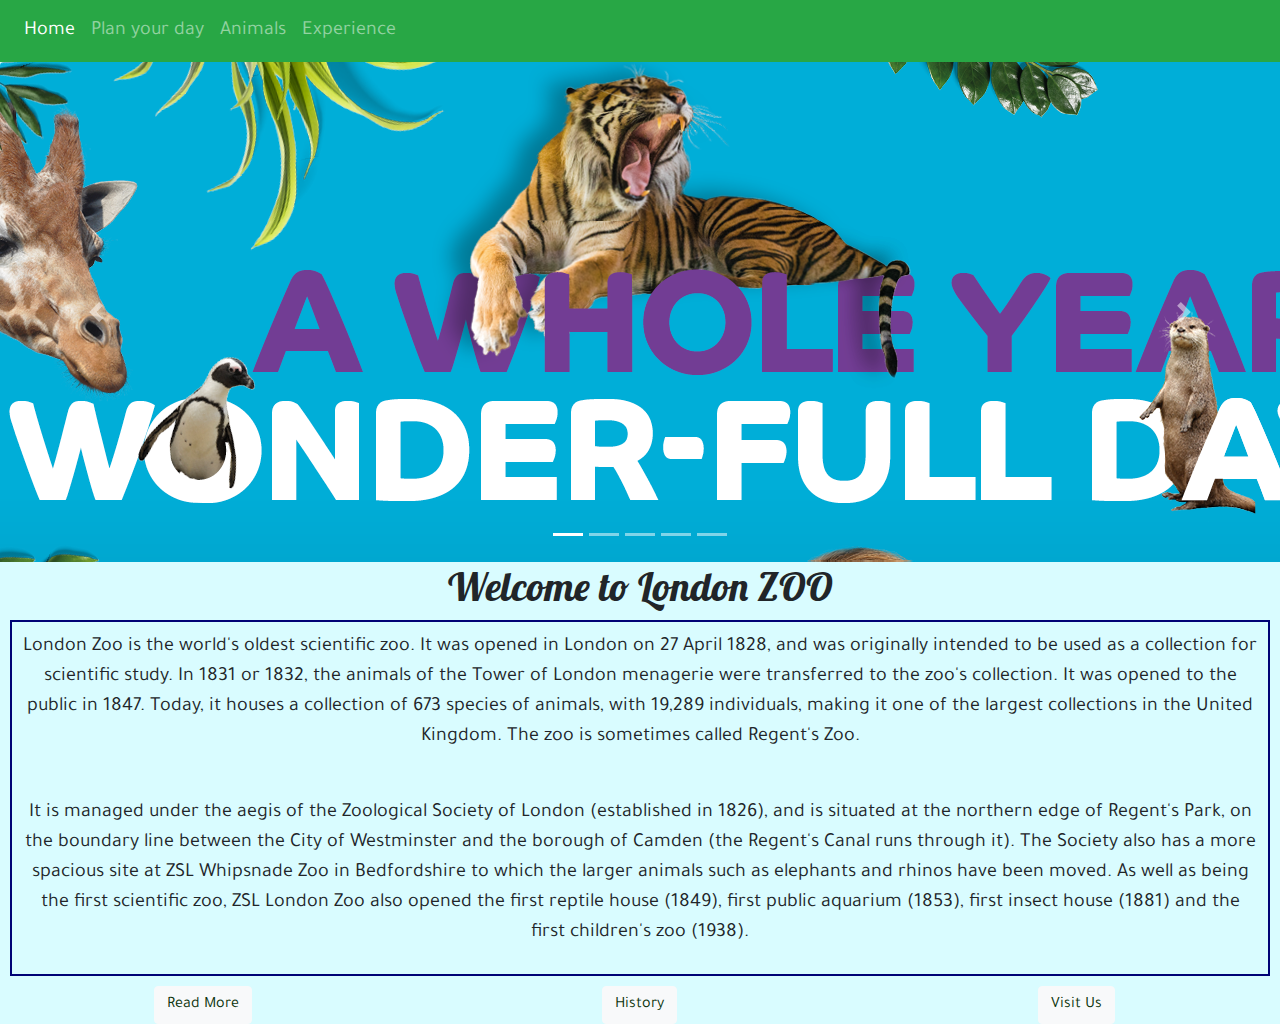
<file: index.html>
<!DOCTYPE html>
<html>
    <head>
        <title>London Zoo</title>
        <link rel="stylesheet" href="https://maxcdn.bootstrapcdn.com/bootstrap/4.5.2/css/bootstrap.min.css"/>
        <link rel="stylesheet" href="style.css"/>
        <script src="https://ajax.googleapis.com/ajax/libs/jquery/3.5.1/jquery.min.js"></script>
        <script src="https://cdnjs.cloudflare.com/ajax/libs/popper.js/1.16.0/umd/popper.min.js"></script>
        <script src="https://maxcdn.bootstrapcdn.com/bootstrap/4.5.2/js/bootstrap.min.js"></script>
        <link href="https://fonts.googleapis.com/css2?family=Lobster&display=swap" rel="stylesheet">
        <link href="https://fonts.googleapis.com/css2?family=Cormorant+Garamond:ital,wght@0,300;0,400;1,300;1,400&family=Lobster&family=Tajawal:wght@300;400&display=swap" rel="stylesheet">
    </head>
    <body>
        <nav class="navbar navbar-expand-sm bg-success navbar-dark"> 
            <ul class="navbar-nav">
                <li class="nav-item">
                    <a class="nav-link active" href="index.html">Home</a>
                </li>
                <li class="nav-item">
                    <a class="nav-link" href="plan.html">Plan your day</a>
                </li>
                <li class="nav-item">
                    <a class="nav-link" href="animals.html">Animals</a>
                </li>
                <li class="nav-item">
                    <a class="nav-link" href="experience.html">Experience</a>
                </li>
            </ul>
        </nav>

        

        <div id="carouselExampleIndicators" class="carousel slide" data-rise="carousel">
            <ol class="carousel-indicators">
                <li data-target="#carouselExampleIndicators" data-slide-to="0" class="active"></li>
                <li data-target="#carouselExampleIndicators" data-slide-to="1"></li>
                <li data-target="#carouselExampleIndicators" data-slide-to="2"></li>
                <li data-target="#carouselExampleIndicators" data-slide-to="3"></li>
                <li data-target="#carouselExampleIndicators" data-slide-to="4"></li>
            </ol>
        
            <div class="carousel-inner" style="width: auto; height: 500px; margin: 0 auto; " >
                <div class="carousel-item active" style="align-items: center;">
                    <img class="d-block wid mx-auto rounded" src="20022_ZSL_MembershipUpdateMay2020_EmailHeader_1000x336_AW.png" alt="Zoo">
                </div>
                <div class="carousel-item" style="align-items: center;">
                    <img class="d-block wid mx-auto rounded" src="1366646111967.jpg" alt="Zoo_Animals">
                </div>
                <div class="carousel-item" style="align-items: center;">
                    <img class="d-block wid mx-auto rounded" src="maxresdefault.jpg" alt="Zoo_Lions">
                </div>
                <div class="carousel-item" style="align-items: center;">
                    <img class="d-block wid mx-auto rounded" src="Main-Entrance_1936.jpg" alt="Zoo_LZ">
                </div>
                <div class="carousel-item" style="align-items: center;">
                    <img class="d-block wid mx-auto rounded" src="maxresdefault (1).jpg" alt="Zoo_Logo">
                </div>
            </div>

            <div>
                <a class="carousel-control-prev" href="#carouselExampleIndicators" role="button" data-slide="previous"> 
                    <span class="carousel-control-prev-icon" aria-hidden="true"></span>
                    <span class="sr-only">Previous</span>
                </a>
                <a class="carousel-control-next" href="#carouselExampleIndicators" role="button" data-slide="next"> 
                    <span class="carousel-control-next-icon" aria-hidden="true"></span>
                    <span class="sr-only">Next</span>
                </a>
            </div>
        </div>

        <div class="header">
            <h1>Welcome to London ZOO</h1>
        </div>

        <div class="text">
            <p>London Zoo is the world's oldest scientific zoo. It was opened in London on 27 April 1828, and was originally intended to be used as a collection for scientific study. In 1831 or 1832, the animals of the Tower of London menagerie were transferred to the zoo's collection. It was opened to the public in 1847. Today, it houses a collection of 673 species of animals, with 19,289 individuals, making it one of the largest collections in the United Kingdom. The zoo is sometimes called Regent's Zoo.</p>
            <br/>
            <p>It is managed under the aegis of the Zoological Society of London (established in 1826), and is situated at the northern edge of Regent's Park, on the boundary line between the City of Westminster and the borough of Camden (the Regent's Canal runs through it). The Society also has a more spacious site at ZSL Whipsnade Zoo in Bedfordshire to which the larger animals such as elephants and rhinos have been moved. As well as being the first scientific zoo, ZSL London Zoo also opened the first reptile house (1849), first public aquarium (1853), first insect house (1881) and the first children's zoo (1938).</p>
        </div>

        <div class="row">
            <div class="col-sm-4">
                <button type="button" class="btn btn-light"><a href="https://en.wikipedia.org/wiki/London_Zoo" target="_blank">Read More</a></button>
            </div>
            <div class="col-sm-4">
                <button type="button" class="btn btn-light"><a href="https://en.wikipedia.org/wiki/London_Zoo" target="_blank">History</a></button>
            </div>
            <div class="col-sm-4">
                <button type="button" class="btn btn-light"><a href="https://www.zsl.org/zsl-london-zoo" target="_blank">Visit Us</a></button>
            </div>
        </div>
    </body>
</html>
</file>
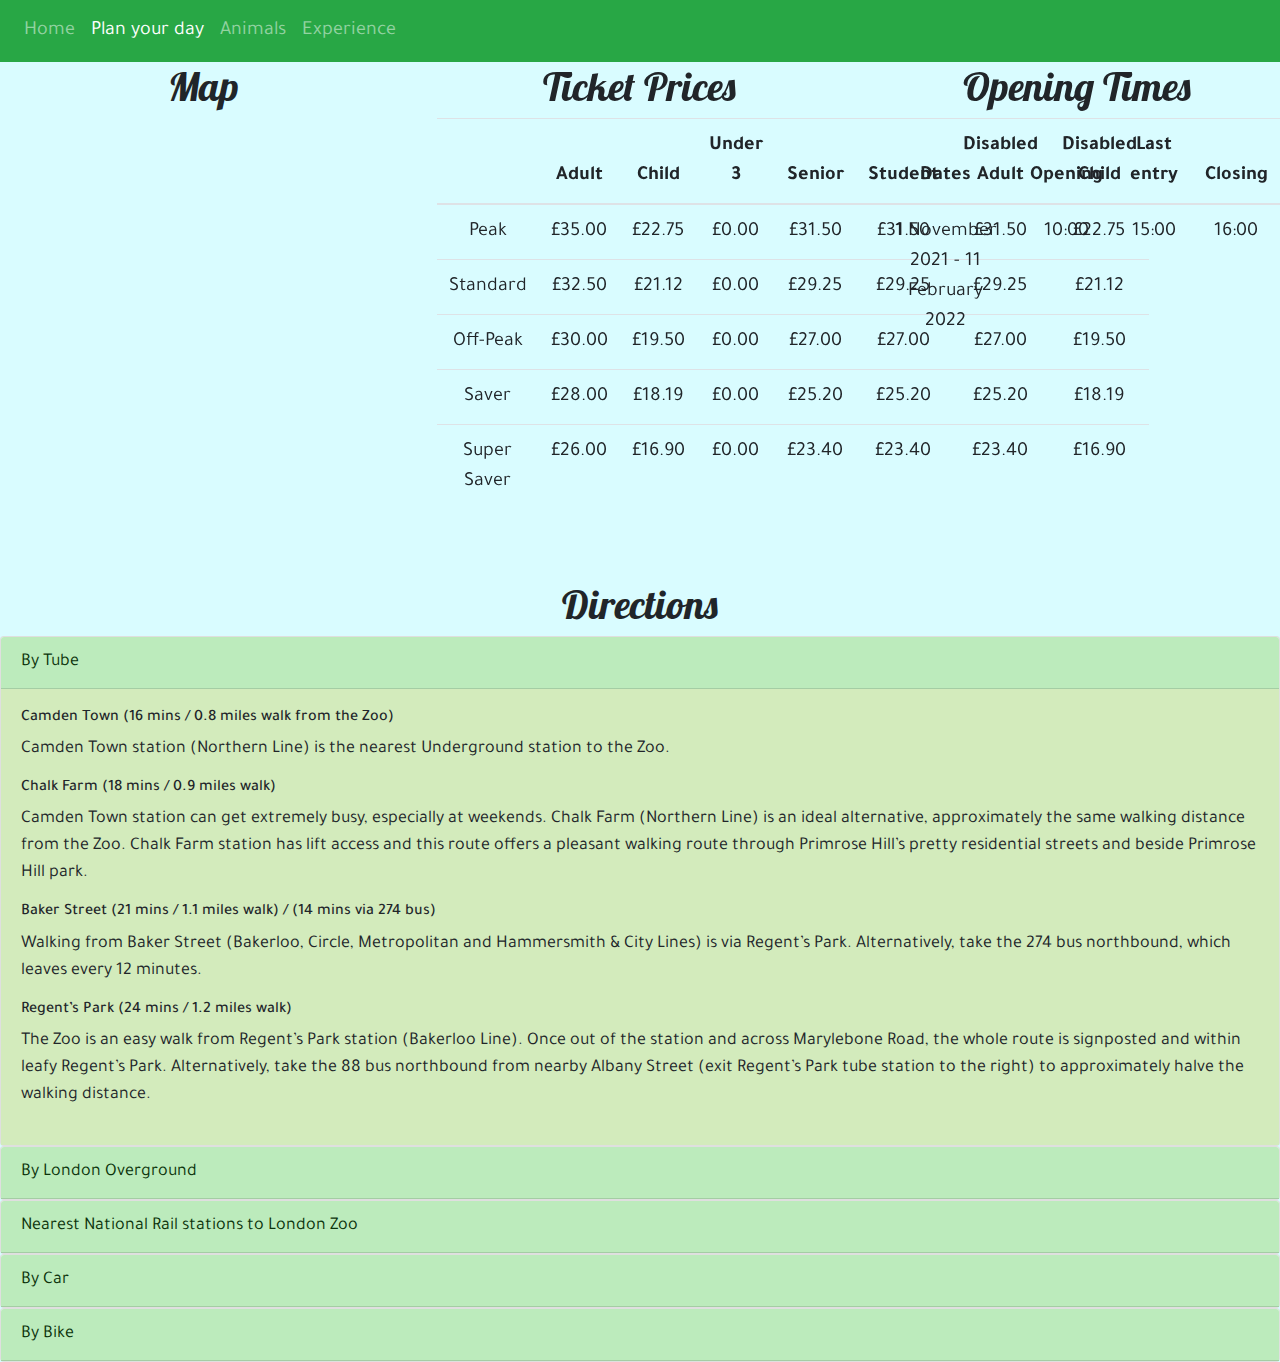
<file: plan.html>
<!DOCTYPE html>
<html>
    <head>
        <title>London Zoo</title>
        <link rel="stylesheet" href="https://maxcdn.bootstrapcdn.com/bootstrap/4.5.2/css/bootstrap.min.css"/>
        <link rel="stylesheet" href="style.css"/>
        <script src="https://ajax.googleapis.com/ajax/libs/jquery/3.5.1/jquery.min.js"></script>
        <script src="https://cdnjs.cloudflare.com/ajax/libs/popper.js/1.16.0/umd/popper.min.js"></script>
        <script src="https://maxcdn.bootstrapcdn.com/bootstrap/4.5.2/js/bootstrap.min.js"></script>
        <link href="https://fonts.googleapis.com/css2?family=Lobster&display=swap" rel="stylesheet">
        <link href="https://fonts.googleapis.com/css2?family=Cormorant+Garamond:ital,wght@0,300;0,400;1,300;1,400&family=Lobster&family=Tajawal:wght@300;400&display=swap" rel="stylesheet">
    </head>
    <body>
        <nav class="navbar navbar-expand-sm bg-success navbar-dark">
            <ul class="navbar-nav">
                <li class="nav-item">
                    <a class="nav-link" href="index.html">Home</a>
                </li>
                <li class="nav-item active">
                    <a class="nav-link" href="plan.html">Plan your day</a>
                </li>
                <li class="nav-item">
                    <a class="nav-link" href="animals.html">Animals</a>
                </li>
                <li class="nav-item">
                    <a class="nav-link" href="experience.html">Experience</a>
                </li>
            </ul>
        </nav>
        <div class="row">
            <div class="col-sm-4">
                <div class="header">
                    <h1>Map</h1>
                </div>
                <iframe src="https://www.google.com/maps/embed?pb=!1m18!1m12!1m3!1d2481.796577274536!2d-0.15561898407416916!3d51.53529081648434!2m3!1f0!2f0!3f0!3m2!1i1024!2i768!4f13.1!3m3!1m2!1s0x48761ad73297f857%3A0xb1723f26e03c12a8!2sZSL%20London%20Zoo!5e0!3m2!1sen!2suk!4v1637855281562!5m2!1sen!2suk" width="600" height="450" style="border:0;" allowfullscreen="" loading="lazy"></iframe>
            </div>
            <div class="col-sm-4">
                <div class="header">
                    <h1>Ticket Prices</h1>
                </div>
                <table class="table">
                    <thead>
                    <tr>
                        <th></th>
                        <th>Adult</th>
                        <th>Child</th>
                        <th>Under 3</th>
                        <th>Senior</th>
                        <th>Student</th>
                        <th>Disabled Adult</th>
                        <th>Disabled Child</th>
                    </tr>
                    </thead>
                    <tbody>
                    <tr>
                        <td>Peak</td>
                        <td>£35.00</td>
                        <td>£22.75</td>
                        <td>£0.00</td>
                        <td>£31.50</td>
                        <td>£31.50</td>
                        <td>£31.50</td>
                        <td>£22.75</td>
                    </tr>
                    <tr>
                        <td>Standard</td>
                        <td>£32.50</td>
                        <td>£21.12</td>
                        <td>£0.00</td>
                        <td>£29.25</td>
                        <td>£29.25</td>
                        <td>£29.25</td>
                        <td>£21.12</td>
                    </tr>
                    <tr>
                        <td>Off-Peak</td>
                        <td>£30.00</td>
                        <td>£19.50</td>
                        <td>£0.00</td>
                        <td>£27.00</td>
                        <td>£27.00</td>
                        <td>£27.00</td>
                        <td>£19.50</td>
                    </tr>
                    <tr>
                        <td>Saver</td>
                        <td>£28.00</td>
                        <td>£18.19</td>
                        <td>£0.00</td>
                        <td>£25.20</td>
                        <td>£25.20</td>
                        <td>£25.20</td>
                        <td>£18.19</td>
                    </tr>
                    <tr>
                        <td>Super Saver</td>
                        <td>£26.00</td>
                        <td>£16.90</td>
                        <td>£0.00</td>
                        <td>£23.40</td>
                        <td>£23.40</td>
                        <td>£23.40</td>
                        <td>£16.90</td>
                    </tr>
                    </tbody>
                </table>
            </div>
            <div class="col-sm-4">
                <div class="header">
                    <h1>Opening Times</h1>
                </div>
                <table class="table">
                    <thead>
                    <tr>
                        <th>Dates</th>
                        <th>Opening</th>
                        <th>Last entry</th>
                        <th>Closing</th>
                    </tr>
                    </thead>
                    <tbody>
                    <tr>
                        <td>1 November 2021 - 11 February 2022</td>
                        <td>10:00</td>
                        <td>15:00</td>
                        <td>16:00</td>
                    </tr>
                    </tbody>
                </table>
            </div>
        </div>
        <div class="header">
            <h1>Directions</h1>
        </div>
        <div id="accordion">
            <div class="card">
                <div class="card-header">
                    <a class="card-link" data-toggle="collapse" href="#collapseOne">By Tube</a>
                </div>
                <div id="collapseOne" class="collapse show" data-parent="#accordion">
                    <div class="card-body">
                        <h6>Camden Town (16 mins / 0.8 miles walk from the Zoo)</h6>
                        <p>Camden Town station (Northern Line) is the nearest Underground station to the Zoo.</p>
                        <h6>Chalk Farm (18 mins / 0.9 miles walk)</h6>
                        <p>Camden Town station can get extremely busy, especially at weekends. Chalk Farm (Northern Line) is an ideal alternative, approximately the same walking distance from the Zoo.
                            Chalk Farm station has lift access and this route offers a pleasant walking route through Primrose Hill’s pretty residential streets and beside Primrose Hill park.</p>
                        <h6>Baker Street (21 mins / 1.1 miles walk) / (14 mins via 274 bus)</h6>
                        <p>Walking from Baker Street (Bakerloo, Circle, Metropolitan and Hammersmith & City Lines) is via Regent’s Park.
                            Alternatively, take the 274 bus northbound, which leaves every 12 minutes.</p>
                        <h6>Regent’s Park (24 mins / 1.2 miles walk)</h6>
                        <p>The Zoo is an easy walk from Regent’s Park station (Bakerloo Line). Once out of the station and across Marylebone Road, the whole route is signposted and within leafy Regent’s Park.
                            Alternatively, take the 88 bus northbound from nearby Albany Street (exit Regent’s Park tube station to the right) to approximately halve the walking distance.</p>
                    </div>
                </div>
            </div>
            <div class="card">
                <div class="card-header">
                    <a class="collapsed card-link" data-toggle="collapse" href="#collapseTwo">By London Overground</a>
                </div>
                <div id="collapseTwo" class="collapse" data-parent="#accordion">
                    <div class="card-body">
                        <h6>Camden Road station (21 mins / 1 mile walk from the Zoo)</h6>
                        <p>London Overground makes travel to the Zoo easy from southwest, north and northeast London. The Zoo is an easy walk from Camden Road station, or alternatively catch the 274 bus towards Camden Town.
                            Approximate travel time to Camden Road station from Richmond: 45 minutes; from Stratford: 27 minutes; from West Hampstead: 14 minutes).</p>
                    </div>
                </div>
            </div>
            <div class="card">
                <div class="card-header">
                    <a class="collapsed card-link" data-toggle="collapse" href="#collapseThree">Nearest National Rail stations to London Zoo</a>
                </div>
                <div id="collapseThree" class="collapse" data-parent="#accordion">
                    <div class="card-body">
                        <h6>Euston</h6>
                        <p>If arriving at Euston, the fastest route to the Zoo is to take Northern Line tube from Euston to either Camden Town or Chalk Farm.</p>
                        <h6>Marylebone</h6>
                        <p>From the main entrance of Marylebone Station walk left to Baker Street, then either follow Baker Street tube walking directions, or take the 274 bus northbound, which leaves every 12 minutes.</p>
                    </div>
                </div>
            </div>
            <div class="card">
                <div class="card-header">
                    <a class="collapsed card-link" data-toggle="collapse" href="#collapseFour">By Car</a>
                </div>
                <div id="collapseFour" class="collapse" data-parent="#accordion">
                    <div class="card-body">
                        <p>ZSL London Zoo’s car park is on Outer Circle, Regent’s Park – plus we're outside of the congestion charging zone. Sat nav: NW1 4SX. Cars and motorbikes are charged at £14.50 for visitors to the Zoo.</p>
                        <p>A disabled parking bay is available in front of the Zoo entrance, with other dedicated spaces on the main road (up to four hours) and in the main car park.</p>
                    </div>
                </div>
            </div>
            <div class="card">
                <div class="card-header">
                    <a class="collapsed card-link" data-toggle="collapse" href="#collapseFive">By Bike</a>
                </div>
                <div id="collapseFive" class="collapse" data-parent="#accordion">
                    <div class="card-body">
                        <p>Cycling to the Zoo is easy. We have a public bike shed in the car park opposite the main Zoo entrance.
                            We also have two TfL Barclays Cycle Hire scheme docking stations – one in the small car park opposite the main Zoo entrance and another in the Zoo's main car park.</p>
                    </div>
                </div>
            </div>
        </div>
    </body>
</html>
</file>
<file: style.css>
.header {
    font-family: 'Lobster', cursive, sans-serif;
    font-size: large;
    text-align: center;
}

body {
    background-color: rgb(217, 252, 255);
    font-family: 'Tajawal', sans-serif;
    font-size: 20px;
}

/* .carousel {
    height: auto;
    width: 300px;
}

.carousel-item {
    height: 100%;
    width: 100%;
} */

.text {
    text-align: center;
    padding: 10px;
    border: 2px rgb(0, 2, 117) solid;
    margin: 10px;
}

.row {
    text-align: center;
}

#animalHeading{
    color:rgb(219, 118, 24);
    font-size: 45px;
    

}

.hover-overlay {
    background: linear-gradient(45deg,
        rgba(29, 160, 236, 0.5),
        rgba(91, 14, 214, 0.5) 100%)
}

#routes {
    background-color: pink;
    text-align: center;
    color:rgb(122, 6, 138);
}

#routesBlue {
    background-color: blue;
    text-align: center;
    color:white;
}

.card-header{
    background-color: #BCEBBC;
    font-size: large;
}

a{
    color: rgb(11, 51, 11);
}

.card-body{
    background-color: #D3EBBC;
    font-size: large;
}
</file>
